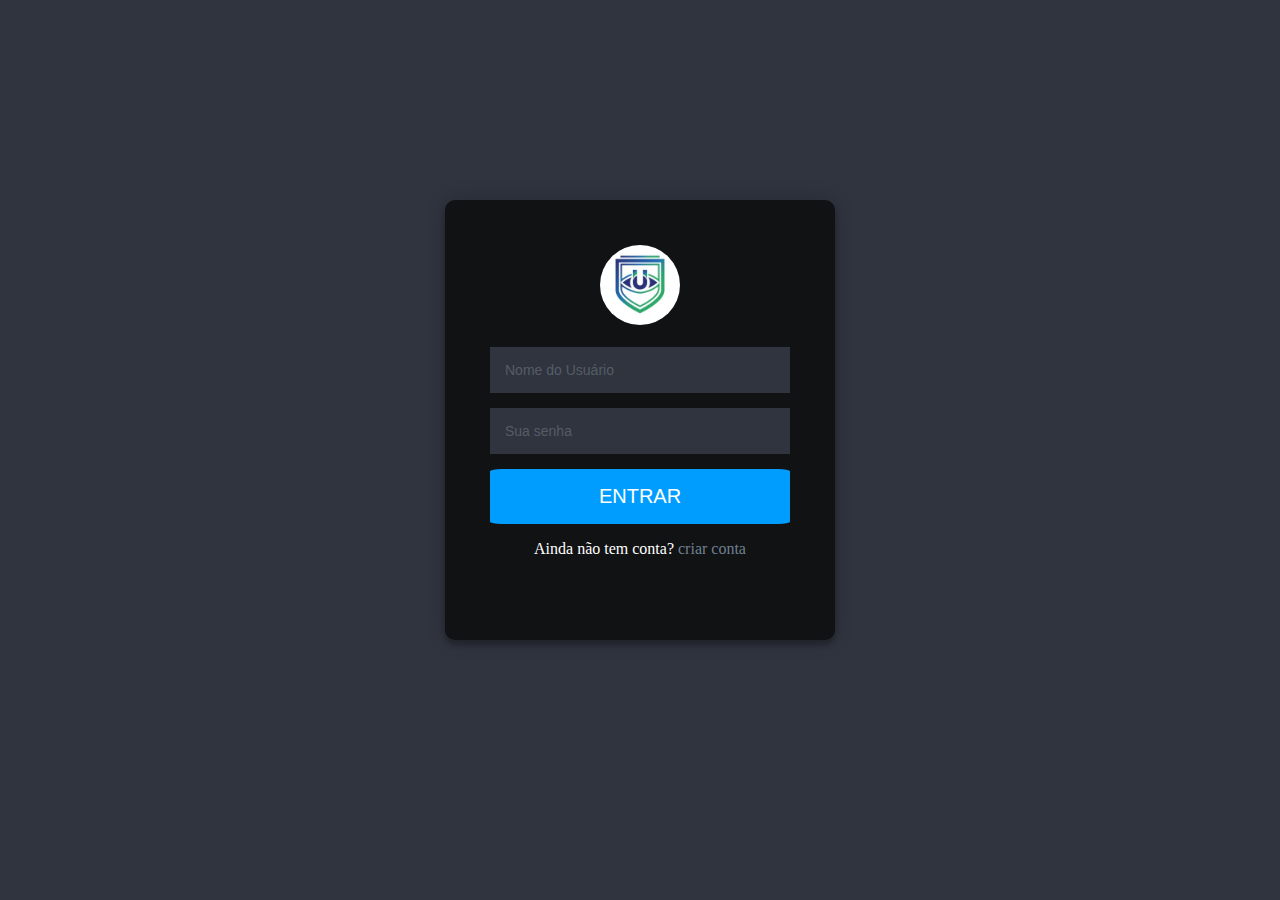
<file: FRONT-END/Atividade 2/index.html>
<!DOCTYPE html>
<html lang="pt-br">

<head>
    <meta charset="UTF-8">
    <meta name="viewport" content="width=device-width, initial-scale=1.0">
    <link rel="shortcut icon" href="imagem/unifan.jpeg" type="image/x-icon">
    <link rel="stylesheet" href="style.css">
    <title>Unifan</title>
</head>

<body>
    <div class="caixa">
        <img class="logo" src="imagem/unifan.jpeg" alt="logo"><br>
        <div class="nome_senha"><br>
            <input class="texto" type="text" placeholder="Nome do Usuário" ><br>
            <input type="password" placeholder="Sua senha">
            <button> <a href="https://unifan.net.br/" target="_blank">ENTRAR</a></button>
            <p>Ainda não tem conta? <a class="conta" href="https://unifan.net.br/graduacao-presencial/">criar conta</a></p>
            

    </div>

</body>

</html>
</file>
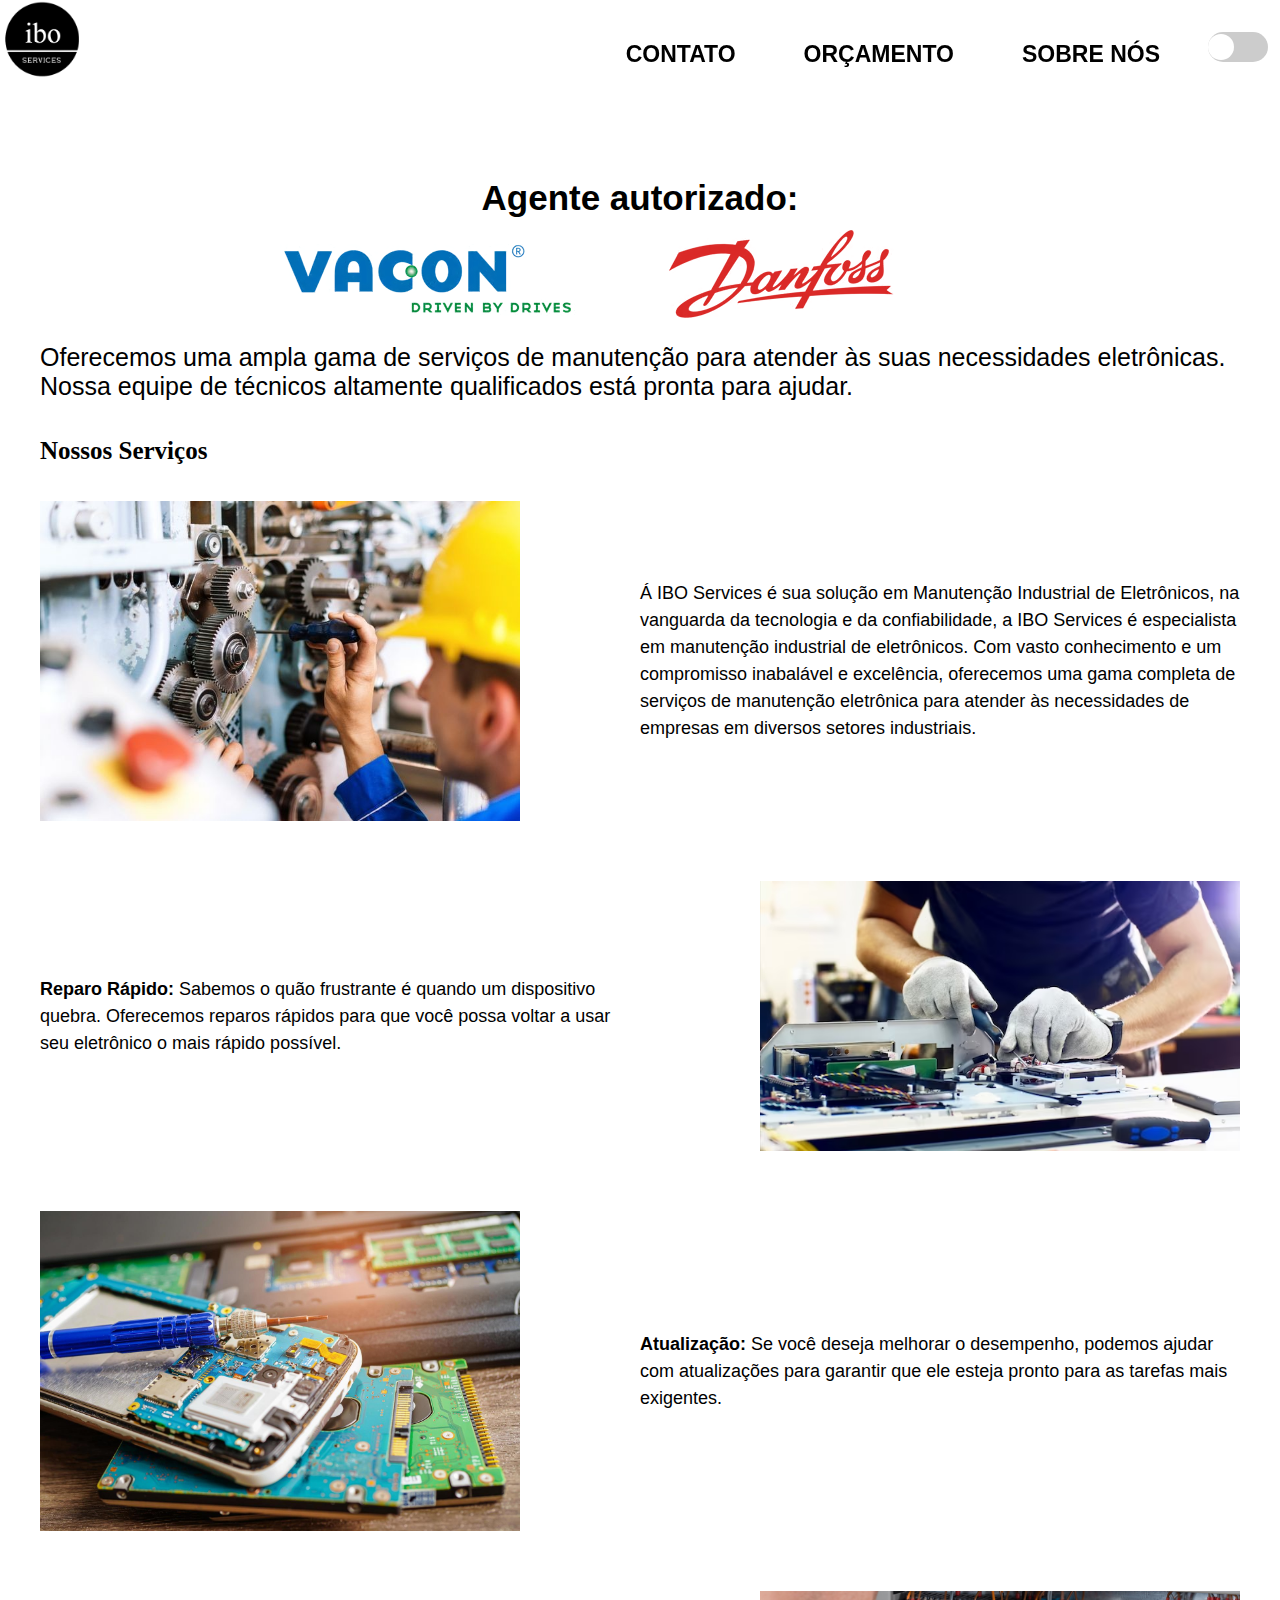
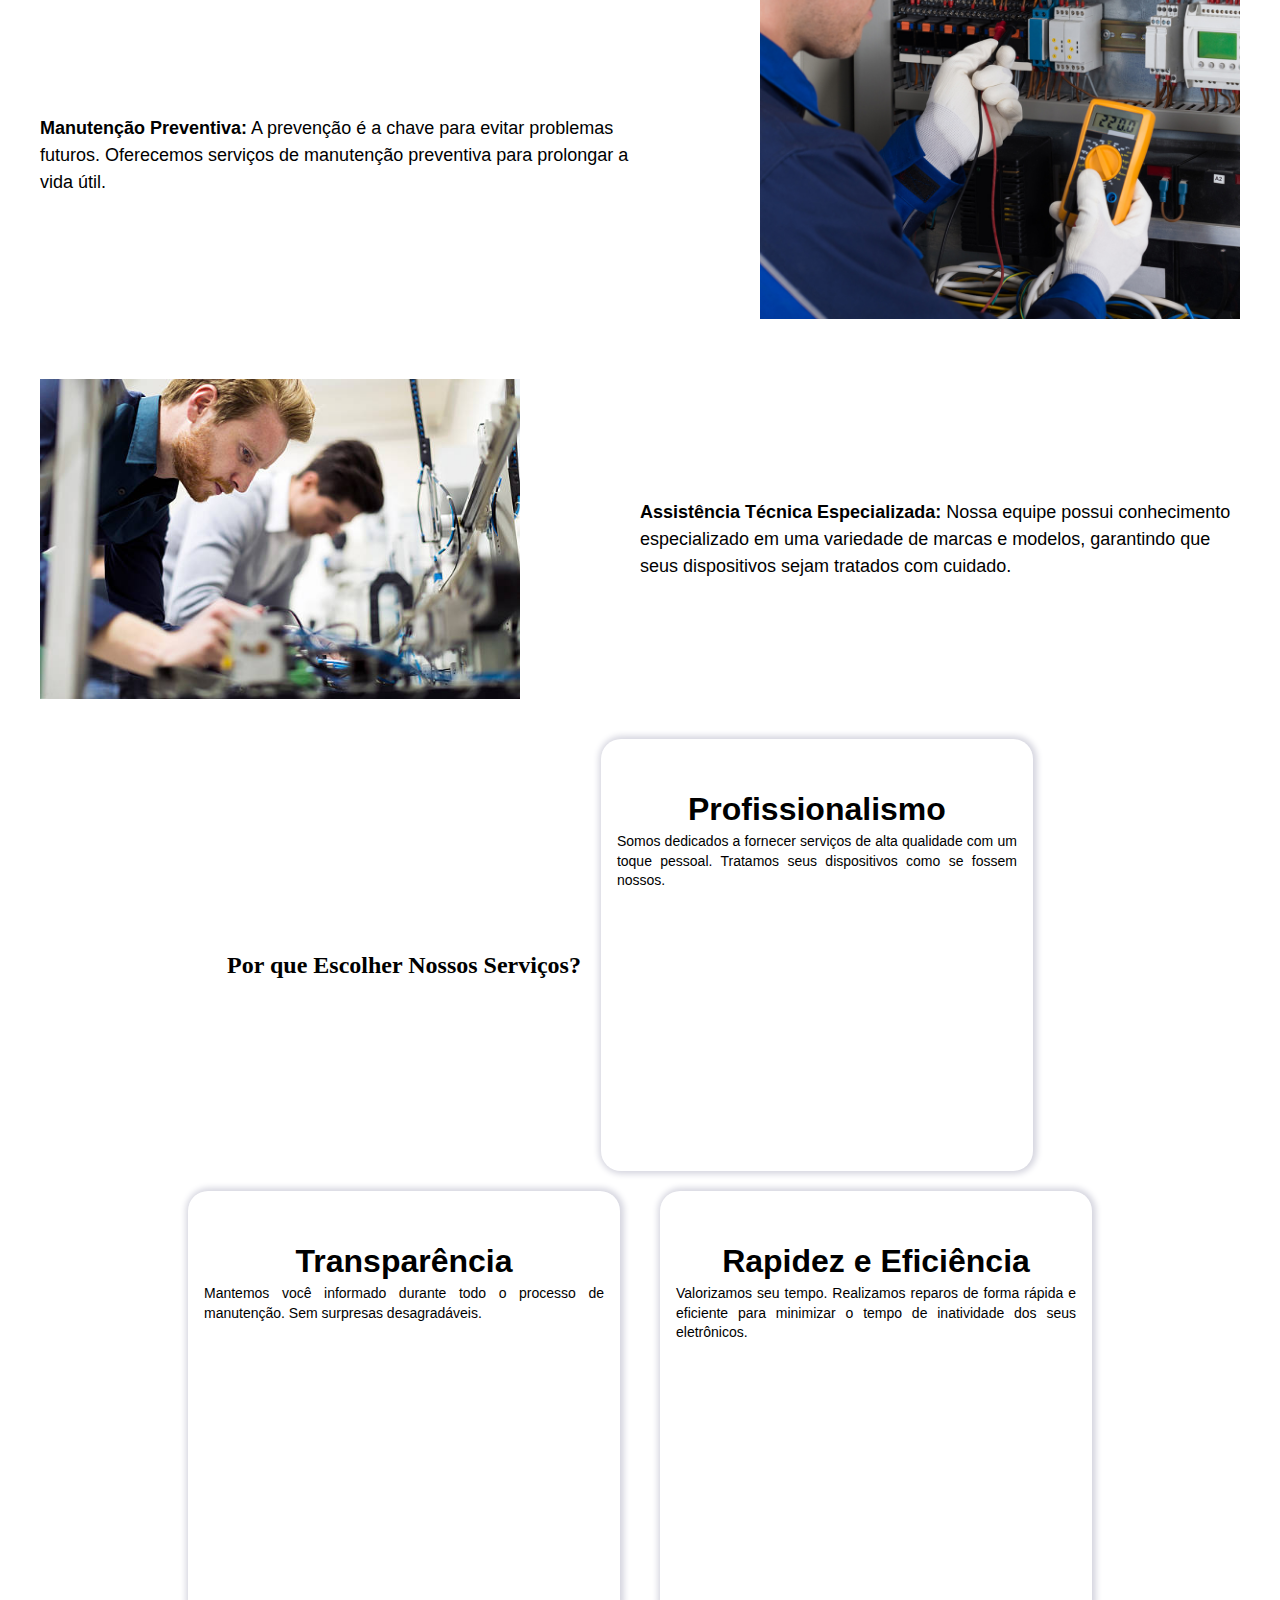
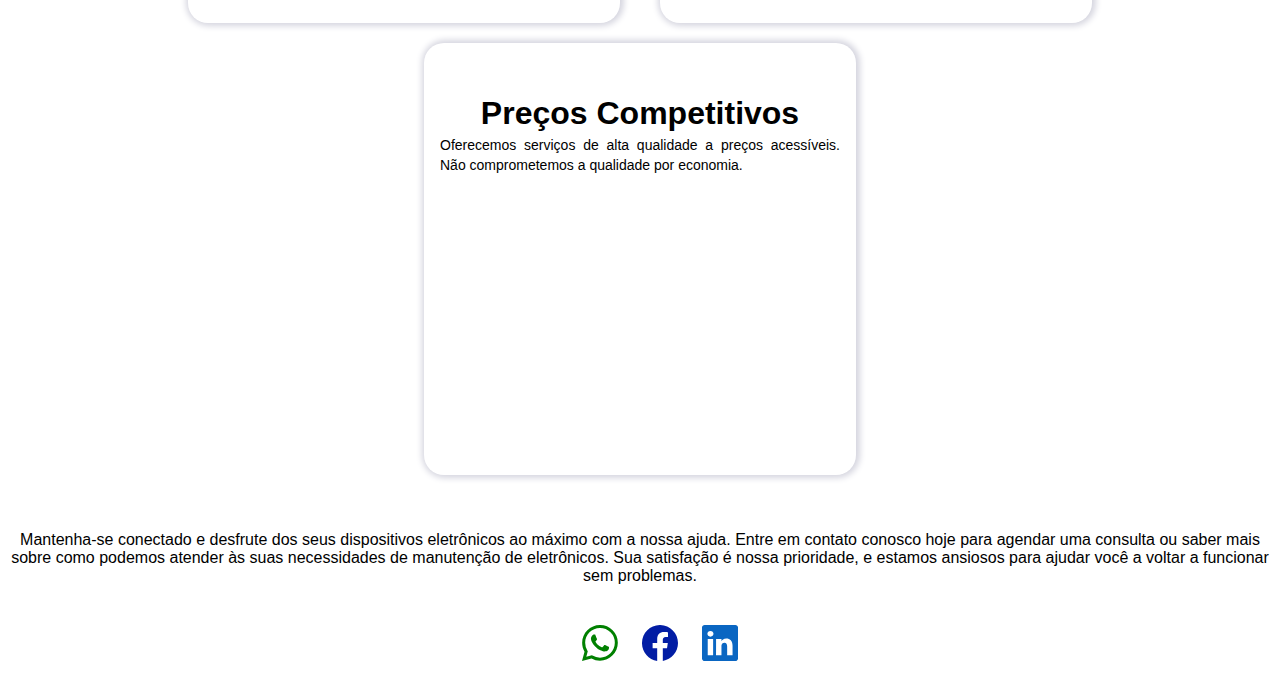
<file: FRONT-END/Empresa-main/index.html>
<!DOCTYPE html>
<html lang="pt-br">

<head>
  <meta charset="UTF-8" />
  <meta name="viewport" content="width=device-width, initial-scale=1.0" />
  <title>IBO Services</title>
  <link rel="stylesheet" href="css/style.css" />
  <link rel="stylesheet" href="css/dark-mode.css">
</head>

<body>
  <header>
    <div class="logo-img"></div>
    <ul class="top-menu">
      <li><a href="#contato">CONTATO</a></li>
      <li><a href="orcamento.html">ORÇAMENTO</a></li>
      <li><a href="historia.html">SOBRE NÓS</a></li>
      <li>
        <label class="switch-dark-mode">
          <input type="checkbox" id="dark-mode" />
          <span class="fake-check"></span>
        </label>
      </li>
    </ul>
  </header>
  <main>

    <div class="container">
      <section class="brands">
        <h1> Agente autorizado:</h1>
        <ul>
          <li><img src="img/Autorizada/vacon.avif" title="Vacon" alt="Logo da marca Vacon"></li>
          <li><img src="img/Autorizada/danfoss.avif" title="Danfoss" alt="Logo da marca Danfoss"></li>
        </ul>
      </section>
      <div class="abc">
        <p class="abc_inicio">Oferecemos uma ampla gama de serviços de manutenção para atender às suas necessidades eletrônicas. Nossa
          equipe de técnicos altamente qualificados está pronta para ajudar.</p><br><br>

        <h3>Nossos Serviços</h3><br><br>

        <div class="sec">
          <img src="img/pg_principal/industrial.jpg" alt="Imagem 1" title="hardware">
          <p>Á IBO Services é sua solução em Manutenção Industrial de Eletrônicos, na vanguarda da tecnologia e da
            confiabilidade, a IBO Services é especialista em manutenção industrial de eletrônicos. Com vasto
            conhecimento e um compromisso inabalável e excelência, oferecemos uma gama completa de serviços de
            manutenção eletrônica para atender às necessidades de empresas em diversos setores industriais.</p>
        </div>
      </div>
      <div class="abc_2">
        <div class="sec_2">
          <p><b>Reparo Rápido:</b> Sabemos o quão frustrante é quando um dispositivo quebra. Oferecemos reparos rápidos
            para
            que você possa voltar a usar seu eletrônico o mais rápido possível.</p>
          <img src="img/pg_principal/pessoal.avif" alt="Imagem 2" title="hardware">
        </div>
      </div>

      <div class="abc">
        <div class="sec">
          <img src="img/pg_principal/atualização.jpg" alt="Imagem 3" title="hardware">
          <p> <b>Atualização:</b> Se você deseja melhorar o desempenho, podemos ajudar com atualizações para garantir
            que ele esteja pronto para as tarefas mais exigentes.</p>
        </div>
      </div>
      <div class="abc_2">
        <div class="sec_2">
          <p> <b>Manutenção Preventiva:</b> A prevenção é a chave para evitar problemas futuros. Oferecemos serviços de
            manutenção preventiva para prolongar a vida útil.</p>
          <img src="img/pg_principal/manutenção.jpg" alt="Imagem 4" title="Manutenção">
        </div>
      </div>

      <div class="abc">
        <div class="sec">
          <img src="img/pg_principal/especialista.jpg" alt="Imagem 5" title="Empresa especialista">
          <p> <b>Assistência Técnica Especializada:</b> Nossa equipe possui conhecimento especializado em uma variedade
            de marcas e modelos, garantindo que seus dispositivos sejam tratados com cuidado.</p>
        </div>
      </div>
      <div>
        <h2 class="txt">Por que Escolher Nossos Serviços?</h2>
      </div>
      <section class="section-main">
        <p>Profissionalismo</p>
        Somos dedicados a fornecer serviços de alta qualidade com um toque pessoal. Tratamos seus dispositivos como se
        fossem nossos.
      </section>

      <section class="section-main">
        <p>Transparência</p>
        Mantemos você informado durante todo o processo de manutenção. Sem surpresas desagradáveis.
      </section>

      <section class="section-main">
        <p>Rapidez e Eficiência</p>
        Valorizamos seu tempo. Realizamos reparos de forma rápida e eficiente para minimizar o tempo de inatividade dos
        seus eletrônicos.
      </section>

      <section class="section-main">
        <p>Preços Competitivos</p>
        Oferecemos serviços de alta qualidade a preços acessíveis. Não comprometemos a qualidade por economia.
      </section>
    </div>
    <br><br>
    <p class="final">
      Mantenha-se conectado e desfrute dos seus dispositivos eletrônicos ao máximo com a nossa ajuda. Entre em contato
      conosco hoje para agendar uma consulta ou saber mais sobre como podemos atender às suas necessidades de manutenção
      de eletrônicos. Sua satisfação é nossa prioridade, e estamos ansiosos para ajudar você a voltar a funcionar sem
      problemas.</p>
  </main>
  <main class="social-media">
    <ul>
      <li>
        <a id="contato" href="https://wa.me/5575992138814" target="_blank">
          <svg xmlns="http://www.w3.org/2000/svg" width="36" height="36" fill="currentColor" class="bi bi-whatsapp"
            viewBox="0 0 16 16">
            <path
              d="M13.601 2.326A7.854 7.854 0 0 0 7.994 0C3.627 0 .068 3.558.064 7.926c0 1.399.366 2.76 1.057 3.965L0 16l4.204-1.102a7.933 7.933 0 0 0 3.79.965h.004c4.368 0 7.926-3.558 7.93-7.93A7.898 7.898 0 0 0 13.6 2.326zM7.994 14.521a6.573 6.573 0 0 1-3.356-.92l-.24-.144-2.494.654.666-2.433-.156-.251a6.56 6.56 0 0 1-1.007-3.505c0-3.626 2.957-6.584 6.591-6.584a6.56 6.56 0 0 1 4.66 1.931 6.557 6.557 0 0 1 1.928 4.66c-.004 3.639-2.961 6.592-6.592 6.592zm3.615-4.934c-.197-.099-1.17-.578-1.353-.646-.182-.065-.315-.099-.445.099-.133.197-.513.646-.627.775-.114.133-.232.148-.43.05-.197-.1-.836-.308-1.592-.985-.59-.525-.985-1.175-1.103-1.372-.114-.198-.011-.304.088-.403.087-.088.197-.232.296-.346.1-.114.133-.198.198-.33.065-.134.034-.248-.015-.347-.05-.099-.445-1.076-.612-1.47-.16-.389-.323-.335-.445-.34-.114-.007-.247-.007-.38-.007a.729.729 0 0 0-.529.247c-.182.198-.691.677-.691 1.654 0 .977.71 1.916.81 2.049.098.133 1.394 2.132 3.383 2.992.47.205.84.326 1.129.418.475.152.904.129 1.246.08.38-.058 1.171-.480 1.338-.943.164-.464.164-.86.114-.943-.049-.084-.182-.133-.38-.232z" />
          </svg>
        </a>
      </li>

      <li>
        <a href="https://www.facebook.com/inacio.borges.10?mibextid=ZbWKwL" target="_blank">
          <svg xmlns="http://www.w3.org/2000/svg" width="36" height="36" fill="currentColor" class="bi bi-facebook"
            viewBox="0 0 16 16">
            <path
              d="M16 8.049c0-4.446-3.582-8.05-8-8.05C3.58 0-.002 3.603-.002 8.05c0 4.017 2.926 7.347 6.75 7.951v-5.625h-2.03V8.05H6.75V6.275c0-2.017 1.195-3.131 3.022-3.131.876 0 1.791.157 1.791.157v1.98h-1.009c-.993 0-1.303.621-1.303 1.258v1.51h2.218l-.354 2.326H9.25V16c3.824-.604 6.75-3.934 6.75-7.951z" />
          </svg>
        </a>
      </li>

      <li>
        <a href="https://www.linkedin.com/company/ibo-services/about/" target="_blank">
          <svg xmlns="http://www.w3.org/2000/svg" width="36" height="36" fill="currentColor" class="bi bi-linkedin"
            viewBox="0 0 16 16">
            <path
              d="M0 1.146C0 .513.526 0 1.175 0h13.65C15.474 0 16 .513 16 1.146v13.708c0 .633-.526 1.146-1.175 1.146H1.175C.526 16 0 15.487 0 14.854V1.146zm4.943 12.248V6.169H2.542v7.225h2.401zm-1.2-8.212c.837 0 1.358-.554 1.358-1.248-.015-.709-.52-1.248-1.342-1.248-.822 0-1.359.54-1.359 1.248 0 .694.521 1.248 1.327 1.248h.016zm4.908 8.212V9.359c0-.216.016-.432.08-.586.173-.431.568-.878 1.232-.878.869 0 1.216.662 1.216 1.634v3.865h2.401V9.25c0-2.22-1.184-3.252-2.764-3.252-1.274 0-1.845.7-2.165 1.193v.025h-.016a5.54 5.54 0 0 1 .016-.025V6.169h-2.4c.03.678 0 7.225 0 7.225h2.4z" />
          </svg>
        </a>
      </li>
    </ul>
  </main>
</body>

</html>
</file>
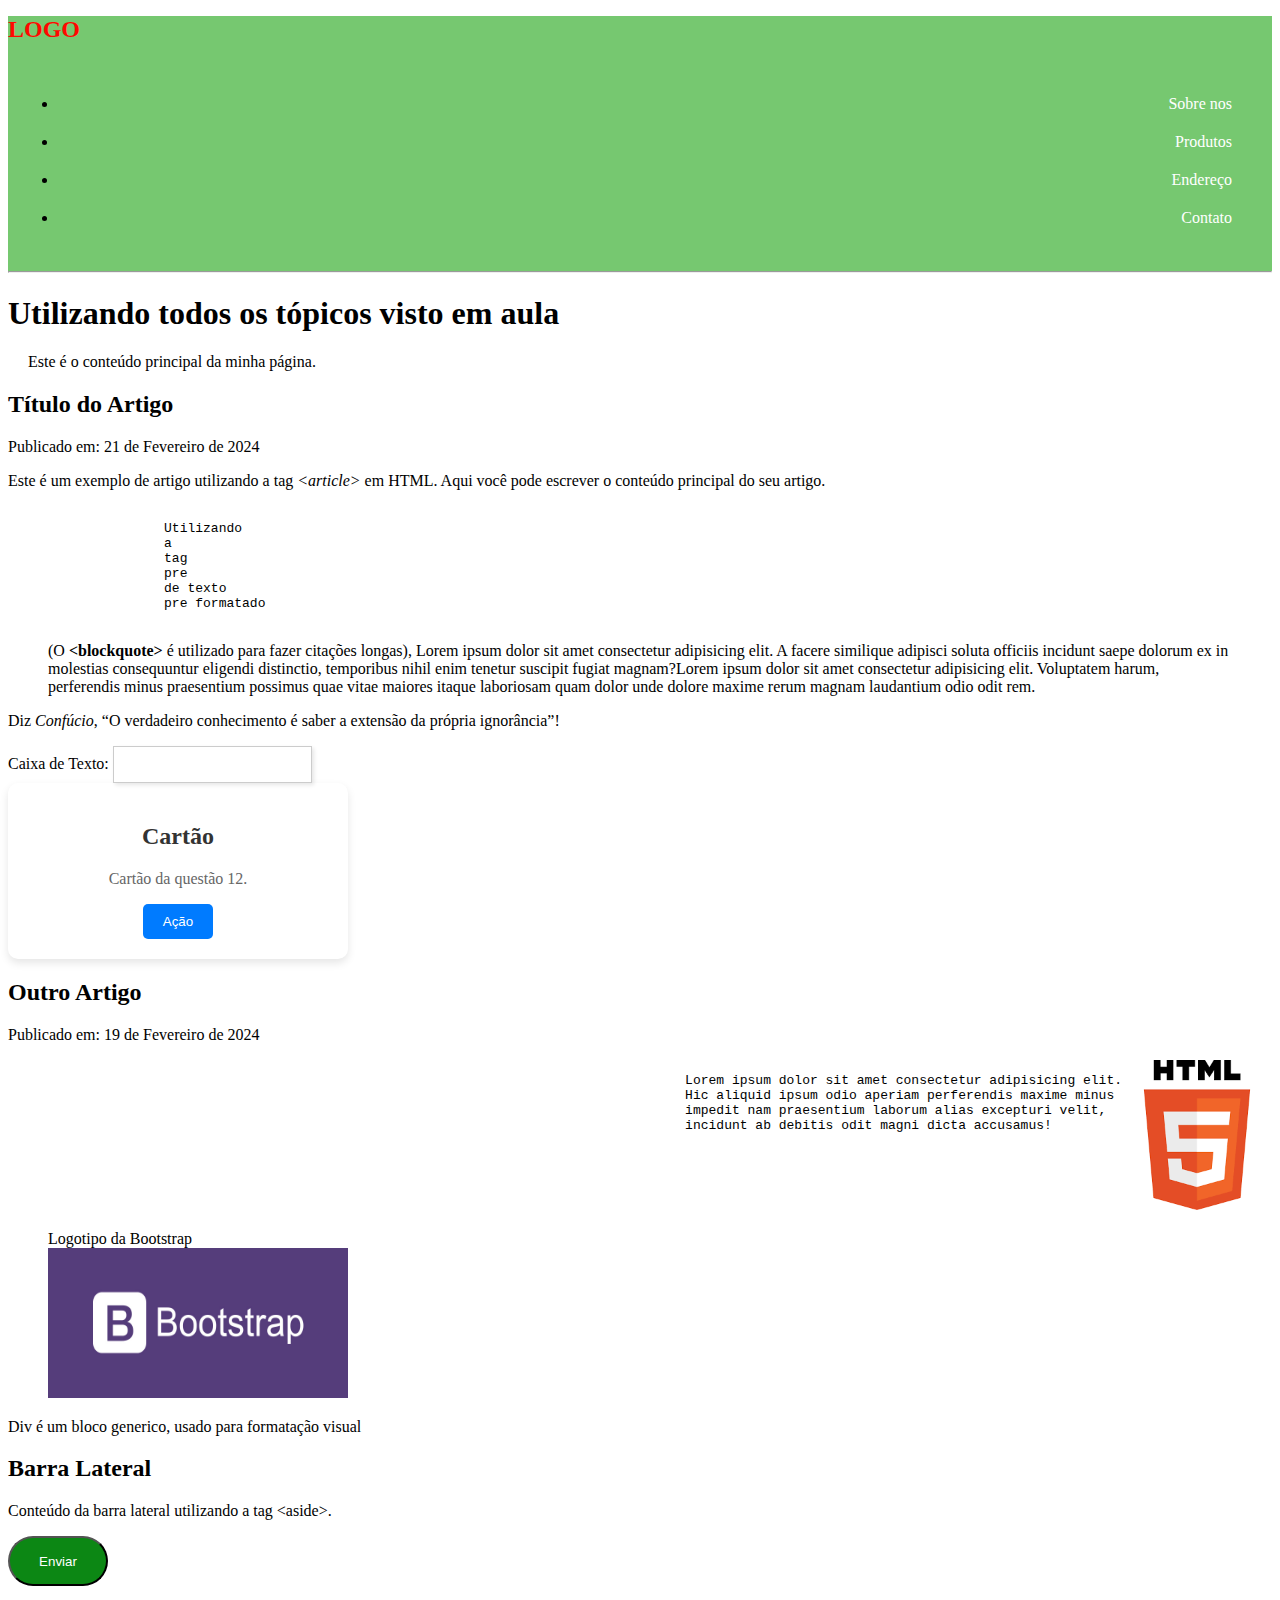
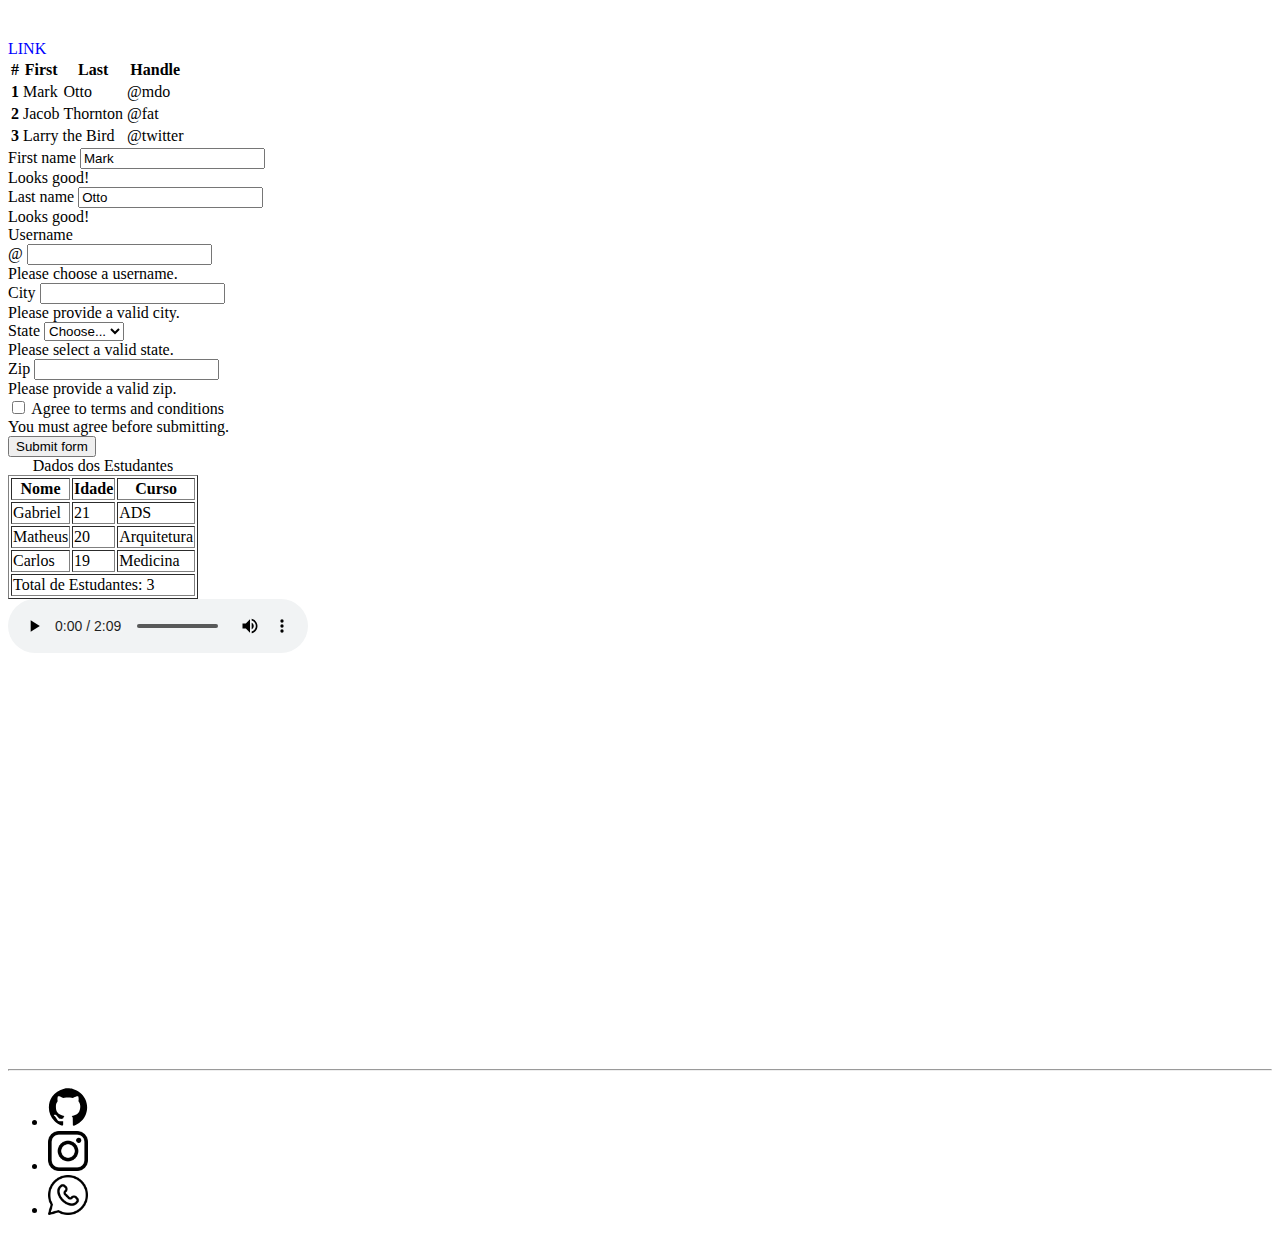
<file: TECNOLOGIA WEB/00 Aula_inicial/index.html>
<!DOCTYPE html>
<html lang="pt-br">
<head>
    <meta charset="UTF-8">
    <meta name="viewport" content="width=device-width, initial-scale=1.0">
    <title>Atividade</title>
    <link rel="stylesheet" href="style.css">
    <!--Link do Bootstrap-->
    <link href="https://cdn.jsdelivr.net/npm/bootstrap@5.0.2/dist/css/bootstrap.min.css" rel="stylesheet" integrity="sha384-EVSTQN3/azprG1Anm3QDgpJLIm9Nao0Yz1ztcQTwFspd3yD65VohhpuuCOmLASjC" crossorigin="anonymous">
    <script src="main.js"></script>
</head>
<body>
    <!--Questão 1-->
    <header id="conteudo"> <!--Cabeçalho -->
        <!--Questão 8-->
        <h1 class="logo">LOGO</h1>
        <nav class="nav-bar"> <!--Menu -->
            <ul> <!--Lista de menu não ordenanda -->
                <li><a href="#">Sobre nos</a></li>
                <li><a href="#">Produtos</a></li>
                <li><a href="#">Endereço</a></li>
                <li><a href="#">Contato</a></li>
            </ul>
        </nav><hr><!--Cria uma linha horizontal,-->       
    </header>

    <main> <!--Conteudo principal do site -->
        <section><!-- Vários artigos dentro da seção-->
            <h1>Utilizando todos os tópicos visto em aula</h1>
            <!--Questão 2-->
            <p class="paragrafo">Este é o conteúdo principal da minha página.</p><!--Paragrafo-->

            <article><!--Bloco de texto que faz sentido isoladamente-->
                <h2>Título do Artigo</h2>
                <p>Publicado em: <time datetime="2024-02-21">21 de Fevereiro de 2024</time></p>   
                <p>Este é um exemplo de artigo utilizando a tag <em> &lt;article&gt;</em> em HTML. Aqui você pode escrever o conteúdo principal do seu artigo.</p>
                <pre><!--Texto pre formatado-->
                    Utilizando 
                    a
                    tag
                    pre
                    de texto
                    pre formatado 
                </pre>
                <blockquote><!--Citações longas-->
                    <p>(O <strong>&lt;blockquote&gt;</strong> é utilizado para fazer citações longas), Lorem ipsum dolor sit amet consectetur adipisicing elit. A facere similique adipisci soluta officiis incidunt saepe dolorum ex in molestias consequuntur eligendi distinctio, temporibus nihil enim tenetur suscipit fugiat magnam?Lorem ipsum dolor sit amet consectetur adipisicing elit. Voluptatem harum, perferendis minus praesentium possimus quae vitae maiores itaque laboriosam quam dolor unde dolore maxime rerum magnam laudantium odio odit rem.</p>
                </blockquote>

                <p> Diz
                    <cite>Confúcio</cite>,
                    <q>O verdadeiro conhecimento é saber a extensão da própria ignorância</q>!
                </p>
                <label for="txt">Caixa de Texto: </label>
                <input type="text" class="txt">

                <div class="card">
                    <h2>Cartão</h2>
                    <p>Cartão da questão 12.</p>
                    <button>Ação</button>
                </div>
            </article>

            <article>
                <h2>Outro Artigo</h2>
                <p>Publicado em: <time datetime="2024-02-19">19 de Fevereiro de 2024</time></p>
                <!--Questão 4-->
                <div class="questao3">

                    <div class="imagen">
                        <img src="imagen/html.png" alt="HTML 5" title="HTML 5" width="150px" height="150px"><!--Inserindo imagen-->
                    </div>

                    <div class="paragrafo2">
                        <pre>
                        Lorem ipsum dolor sit amet consectetur adipisicing elit.
                        Hic aliquid ipsum odio aperiam perferendis maxime minus
                        impedit nam praesentium laborum alias excepturi velit,
                        incidunt ab debitis odit magni dicta accusamus!</pre'>
                    </div>    
                </div>

                <figure><!--Agrupa os elementos de uma figura-->
                    <figcaption>Logotipo da Bootstrap</figcaption>
                    <img src="imagen/bootstrap.jpeg" alt="Bootstrap" title="Bootstrap" width="300px" height="150px">
                </figure>
                <div>
                    <p>Div é um bloco generico, usado para formatação visual</p>
                </div>
            </article>

            <aside><!--Texto paralelo relacionado ao principal-->
                <h2>Barra Lateral</h2>
                <p>Conteúdo da barra lateral utilizando a tag &lt;aside&gt;.</p>
            </aside>

            <!--Questão 5-->
            <button class="botao">Enviar</button><br><br><br><br>
            <!--Questão 7-->
            <a href="#" class="link_a">LINK</a>

            <!--Tabela com Bootstrap-->
            <table class="table table-primary">
                <thead>
                  <tr class="table-secondary">
                    <th scope="col">#</th>
                    <th scope="col">First</th>
                    <th scope="col">Last</th>
                    <th scope="col">Handle</th>
                  </tr>
                </thead>
                <tbody>
                  <tr class="table-success">
                    <th scope="row">1</th>
                    <td>Mark</td>
                    <td>Otto</td>
                    <td>@mdo</td>
                  </tr>
                  <tr class="table-danger">
                    <th scope="row">2</th>
                    <td>Jacob</td>
                    <td>Thornton</td>
                    <td>@fat</td>
                  </tr>
                  <tr>
                    <th scope="row">3</th>
                    <td colspan="2">Larry the Bird</td>
                    <td>@twitter</td>
                  </tr>
                </tbody>
              </table>
              <!--Formulario do Bootstrap-->
              <form class="row g-3 needs-validation" novalidate>
                <div class="col-md-4">
                  <label for="validationCustom01" class="form-label">First name</label>
                  <input type="text" class="form-control" id="validationCustom01" value="Mark" required>
                  <div class="valid-feedback">
                    Looks good!
                  </div>
                </div>
                <div class="col-md-4">
                  <label for="validationCustom02" class="form-label">Last name</label>
                  <input type="text" class="form-control" id="validationCustom02" value="Otto" required>
                  <div class="valid-feedback">
                    Looks good!
                  </div>
                </div>
                <div class="col-md-4">
                  <label for="validationCustomUsername" class="form-label">Username</label>
                  <div class="input-group has-validation">
                    <span class="input-group-text" id="inputGroupPrepend">@</span>
                    <input type="text" class="form-control" id="validationCustomUsername" aria-describedby="inputGroupPrepend" required>
                    <div class="invalid-feedback">
                      Please choose a username.
                    </div>
                  </div>
                </div>
                <div class="col-md-6">
                  <label for="validationCustom03" class="form-label">City</label>
                  <input type="text" class="form-control" id="validationCustom03" required>
                  <div class="invalid-feedback">
                    Please provide a valid city.
                  </div>
                </div>
                <div class="col-md-3">
                  <label for="validationCustom04" class="form-label">State</label>
                  <select class="form-select" id="validationCustom04" required>
                    <option selected disabled value="">Choose...</option>
                    <option>...</option>
                  </select>
                  <div class="invalid-feedback">
                    Please select a valid state.
                  </div>
                </div>
                <div class="col-md-3">
                  <label for="validationCustom05" class="form-label">Zip</label>
                  <input type="text" class="form-control" id="validationCustom05" required>
                  <div class="invalid-feedback">
                    Please provide a valid zip.
                  </div>
                </div>
                <div class="col-12">
                  <div class="form-check">
                    <input class="form-check-input" type="checkbox" value="" id="invalidCheck" required>
                    <label class="form-check-label" for="invalidCheck">
                      Agree to terms and conditions
                    </label>
                    <div class="invalid-feedback">
                      You must agree before submitting.
                    </div>
                  </div>
                </div>
                <div class="col-12">
                  <button class="btn btn-primary" type="submit">Submit form</button>
                </div>
              </form>

        </section>

        <section>
            <table border="1"><!--Tabela-->
                <caption>Dados dos Estudantes</caption><!--Título-->
                <thead><!--Cabeçalho-->
                    <tr><!--Linha-->
                        <th>Nome</th><!--Célula de cabeçalho-->
                        <th>Idade</th>
                        <th>Curso</th>
                    </tr>
                </thead>
                <tbody><!--Corpo-->
                    <tr>
                        <td>Gabriel</td><!--Célula-->
                        <td>21</td>
                        <td>ADS</td>
                    </tr>
                    <tr>
                        <td>Matheus</td>
                        <td>20</td>
                        <td>Arquitetura</td>
                    </tr>
                    <tr>
                        <td>Carlos</td>
                        <td>19</td>
                        <td>Medicina</td>
                    </tr>
                </tbody>
                <tfoot><!--Rodapé-->
                    <tr>
                        <td colspan="3">Total de Estudantes: 3</td>
                    </tr>
                </tfoot>
            </table>  
            
            <audio src="audio/WhatsApp Audio 2024-02-22 at 14.15.34.mp4" controls loop></audio><br>

            <iframe width="700" height="400" src="https://www.youtube.com/embed/Ejkb_YpuHWs?list=PLHz_AreHm4dkZ9-atkcmcBaMZdmLHft8n" title="Começa aqui o novo @CursoemVideo de HTML5 e CSS3" frameborder="0" allow="accelerometer; autoplay; clipboard-write; encrypted-media; gyroscope; picture-in-picture; web-share" allowfullscreen ></iframe>
        </section>
    </main>

    <footer><!--Rodapé-->
        <hr>
        <nav>
            <ul>
                <li><a href="https://github.com/gabriellmrs/gabriel_unifan" target="_blank"><img src="imagen/GitHub.svg" alt="GitHub" title="GitHub" width="40px" height="40px"></a></li>
                <li><a href="https://www.instagram.com/gabriiel_lvs/" target="_blank"><img src="imagen/instagram.png" alt="Instagram" title="Instagram" width="40px" height="40px"></a></li>
                <li><a href="https://web.whatsapp.com/"><img src="imagen/whatsapp.png" alt="Whatsapp" title="Whatsapp" width="40px" height="40px"></a></li>
            </ul>
        </nav>
    </footer>  

    <script src="https://cdn.jsdelivr.net/npm/bootstrap@5.0.2/dist/js/bootstrap.bundle.min.js" integrity="sha384-MrcW6ZMFYlzcLA8Nl+NtUVF0sA7MsXsP1UyJoMp4YLEuNSfAP+JcXn/tWtIaxVXM" crossorigin="anonymous"></script>
    <script src="https://cdn.jsdelivr.net/npm/@popperjs/core@2.9.2/dist/umd/popper.min.js" integrity="sha384-IQsoLXl5PILFhosVNubq5LC7Qb9DXgDA9i+tQ8Zj3iwWAwPtgFTxbJ8NT4GN1R8p" crossorigin="anonymous"></script>
<script src="https://cdn.jsdelivr.net/npm/bootstrap@5.0.2/dist/js/bootstrap.min.js" integrity="sha384-cVKIPhGWiC2Al4u+LWgxfKTRIcfu0JTxR+EQDz/bgldoEyl4H0zUF0QKbrJ0EcQF" crossorigin="anonymous"></script>

</body>
</html>
</file>
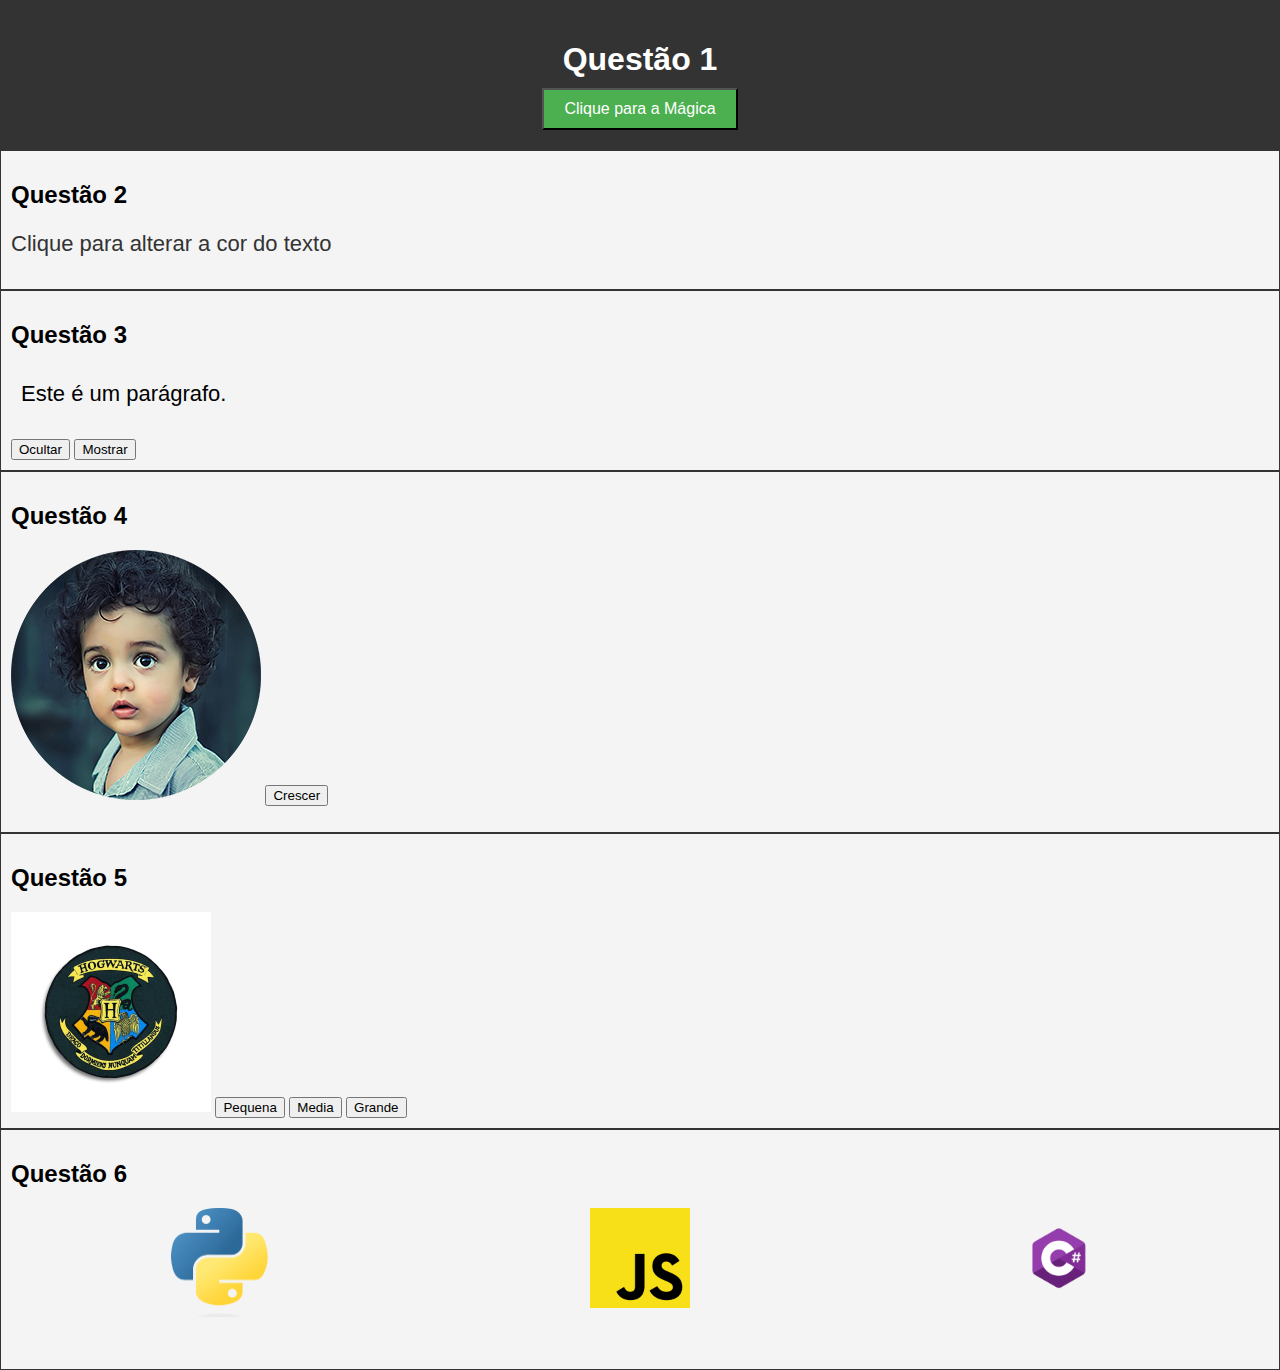
<file: TECNOLOGIA WEB/01 Aula JS/index.html>
<!DOCTYPE html>
<html lang="pt-br">
<head>
    <meta charset="UTF-8">
    <meta http-equiv="X-UA-Compatible" content="IE=edge">
    <meta name="viewport" content="width=device-width, initial-scale=1.0">
    <link rel="stylesheet" href="style.css">
    <title>Exercícios JS</title>
</head>
<body>

    <header><!--Questão 1-->
        <h1 id="cabecalho">Questão 1</h1>
        <button onclick="alterarTexto()" class="button-magica">Clique para a Mágica</button>
    </header>
    <section>
        <!--Questão 2-->
        <div class="conteiner">
            <h2>Questão 2</h2>
            <p onclick="alterarCor()" id="p-alterarCor">Clique para alterar a cor do texto</p>
        </div>

        <!--Questão 3-->
        <div class="conteiner">
            <h2>Questão 3</h2>
            <p id="meuParagrafo">Este é um parágrafo.</p>
    
            <button onclick="ocultarParagrafo()">Ocultar</button>
            <button onclick="mostrarParagrafo()">Mostrar</button>
        </div>

        <!--Questão 4-->
        <div class="conteiner">
            <h2>Questão 4</h2>
            <img src="imagens/foto-bebe-m.png" alt="Imagem" id="foto">
            <button onclick="Crescer()">Crescer</button>
            <p id="res"></p><!--Sai o texto da troca de imagem-->
        </div>

        <!--Questão 5-->
        <div class="conteiner">
            <h2>Questão 5</h2>
            <img src="imagens/Harry_Potter.jpg" alt="Harry Potter" id="logoHp" height="200px" width="200px">
            <button onclick="tamanho(100, 100)">Pequena</button>
            <button onclick="tamanho(300, 300)">Media</button>
            <button onclick="tamanho(500, 500)">Grande</button>
        </div>
        <!--Questão 6-->
        <div class="conteiner">
            <h2>Questão 6</h2>
            <div class="thumbnails">
                <div class="thumbnail">
                    <img src="imagens/Python.png" alt="python" onclick="imagem('python')">
                </div>
                <div class="thumbnail">
                    <img src="imagens/JavaScript.png" alt="JavaScript"  onclick="imagem('javascript')">
                </div>
                <div class="thumbnail">
                    <img src="imagens/Csharp.png" alt="C#"  onclick="imagem('Csharp')">
                </div>
            </div>
            <div class="display-image">
                <img id="imagemGrande">
            </div>
        </div>
    </section>

    <script src="main.js"></script>

</body>
</html>
</file>
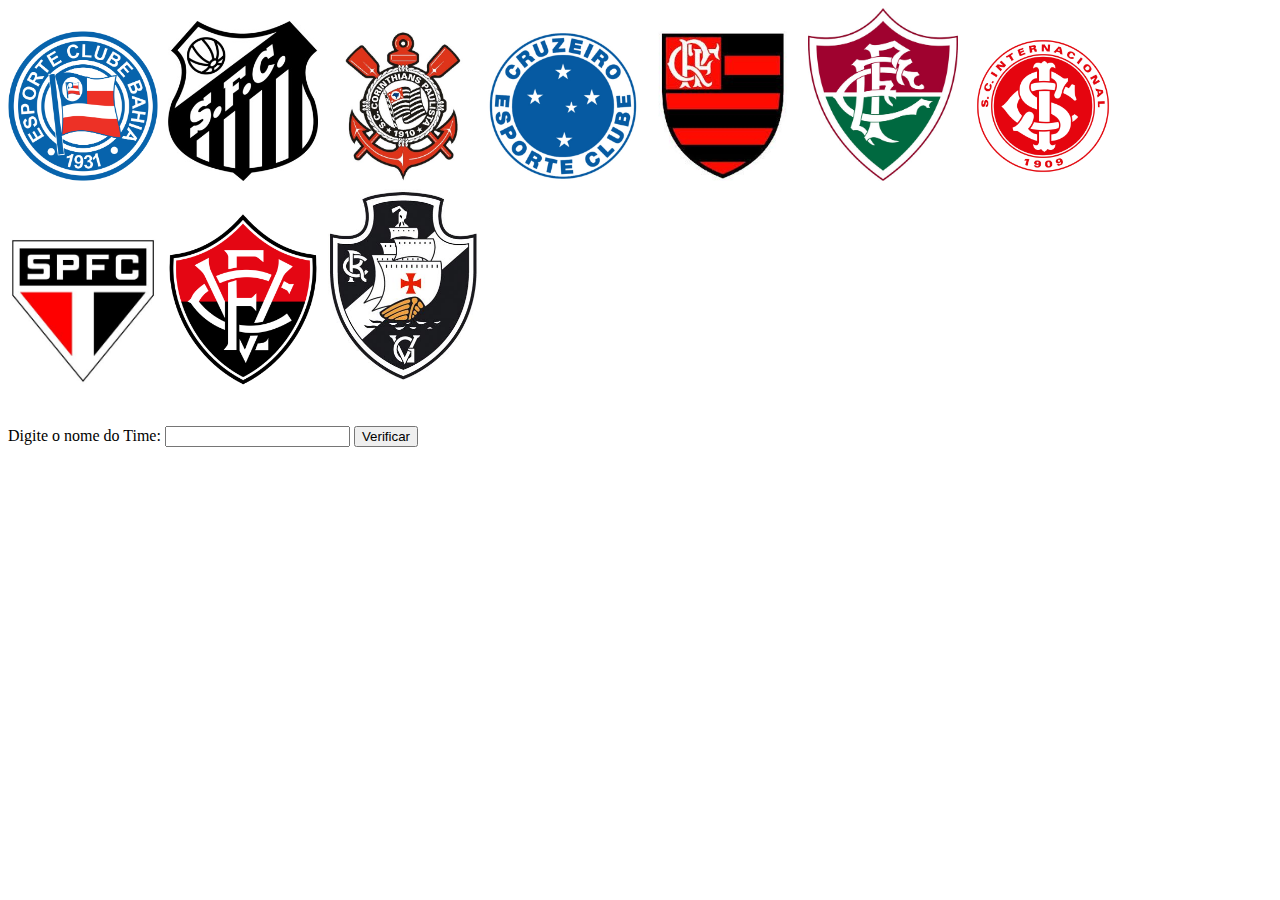
<file: TECNOLOGIA WEB/02 Aula JS/index.html>
<!DOCTYPE html>
<html lang="pt-br">
<head>
<meta charset="UTF-8">
<meta name="viewport" content="width=device-width, initial-scale=1.0">
<title>Exibição de Times</title>
<link rel="stylesheet" href="styles.css">
</head>
<body>
<div id="container"></div><br><br>

<div>
    <label for="inputTime">Digite o nome do Time:</label>
    <input type="text" id="inputTime">
    <button onclick="verificarTime()">Verificar</button>
</div><br>

<div id="mensagem"></div>
<div id="imagemContainer"></div>

<script src="script.js"></script>
</body>
</html>
</file>
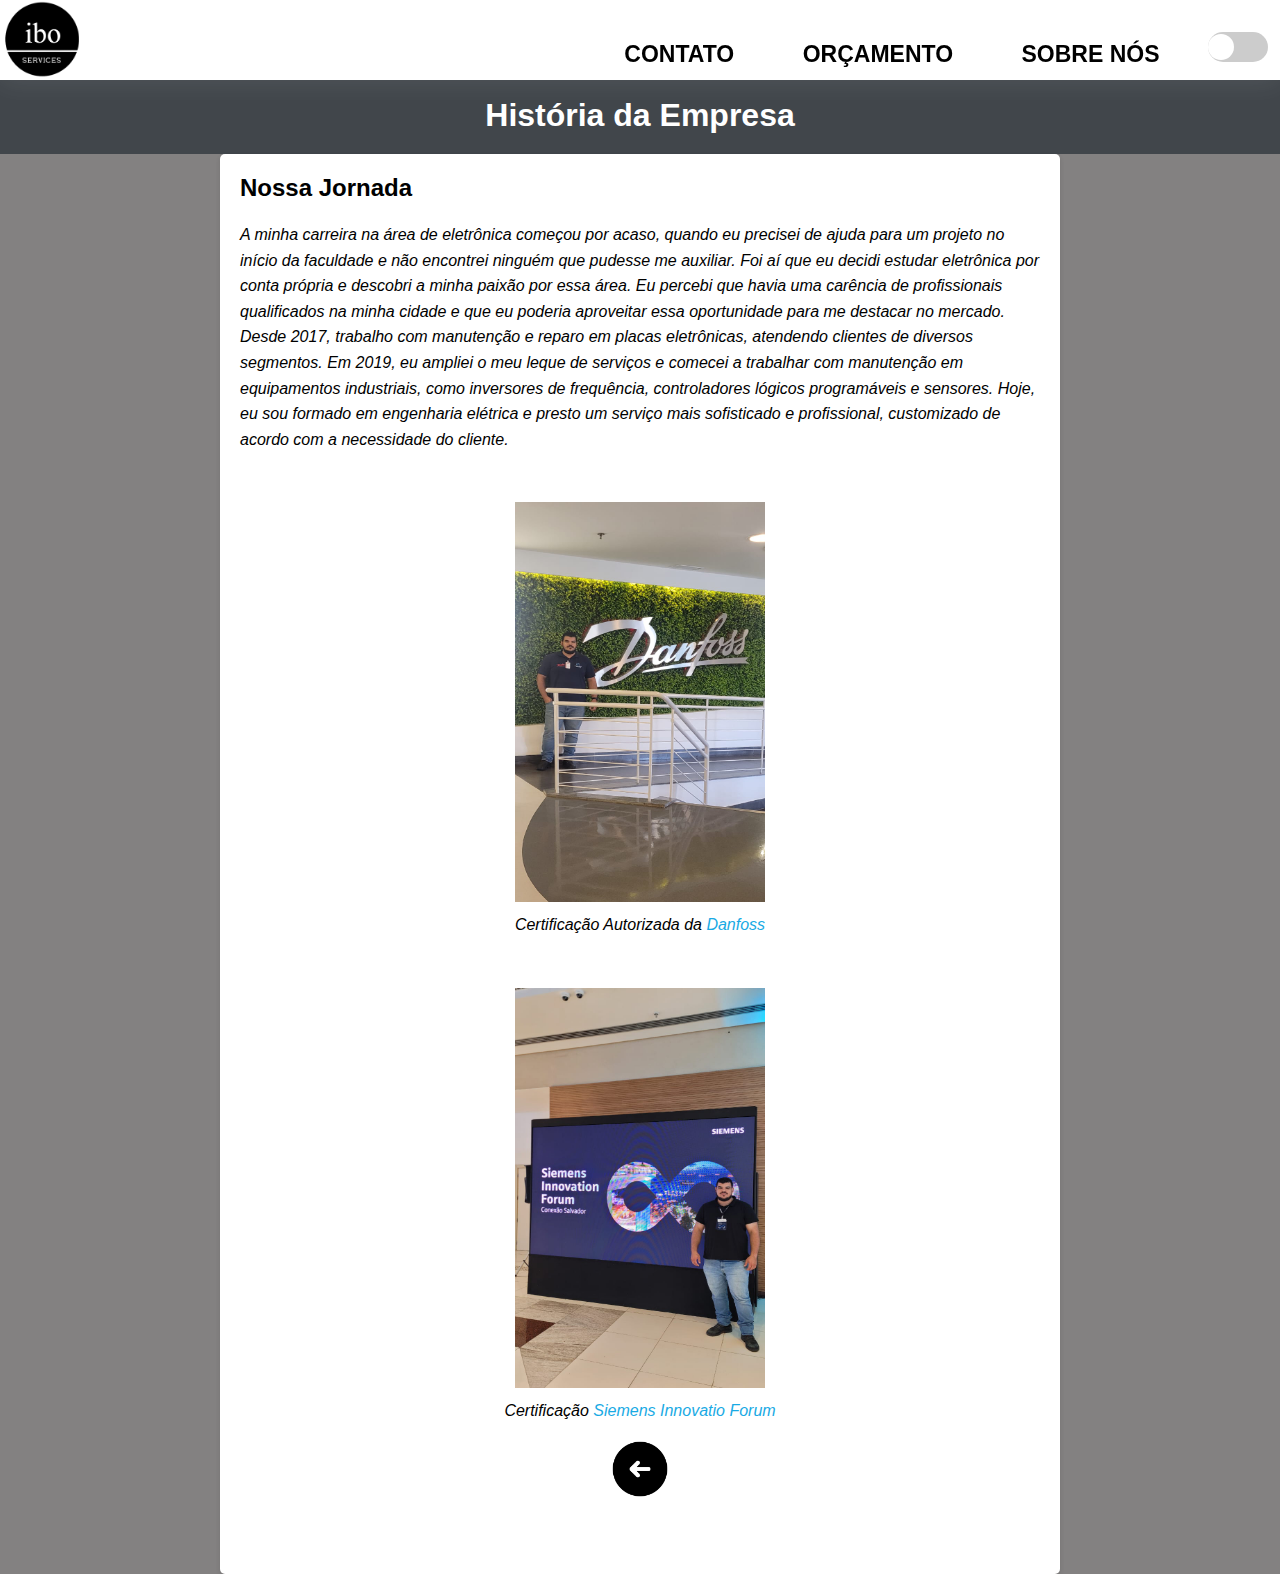
<file: FRONT-END/Empresa-main/historia.html>
<!DOCTYPE html>
<html lang="en">
<head>
    <meta charset="UTF-8">
    <meta name="viewport" content="width=device-width, initial-scale=1.0">
    <link rel="stylesheet" href="css/style.css">
    <link rel="stylesheet" href="css/dark-mode.css">
    <title>História da Empresa</title>
    <style>
        body {
            font-family: Arial, sans-serif;
            background-color: #838181;
            margin: 0;
            padding: 0;
        }

        .header {
            background-color: #41464b;
            color: #fff;
            text-align: center;
            padding: 20px;
            margin-top: -67px;
            
        }
        .header h1{
            color: #fff;
        }

        .container {
            max-width: 800px;
            margin: 0 auto;
            padding: 20px;
            background-color: #fff;
            border-radius: 5px;
            box-shadow: 0 2px 5px rgba(0, 0, 0, 0.1);
        }

        h1 {
            color: #333;
        }

        p {
            line-height: 1.6;
        }

        .timeline {
            margin-top: 20px;
        }

        .event {
            display: flex;
            margin-bottom: 40px;
            flex-direction: column;
            flex-wrap: wrap;
            align-content: center;
        }

        .event h2 {
            color: #000000;
        }

        .event p {
            font-style: italic;
        }

        .event img {
            max-width: 100%;
            display:flex ;
            margin: 10px auto;
        }
        a{
            text-decoration: none;
            color: #19aae4;
        }
        .voltar{
            color: #000000;
            
        }
    </style>
</head>
<body>
    <header>
        <div class="logo-img"></div>
        <ul class="top-menu">
          <li><a href="index.html#contato">CONTATO</a></li>
          <li><a href="orcamento.html">ORÇAMENTO</a></li>
          <li><a href="historia.html">SOBRE NÓS</a></li> 
          <li>
            <label class="switch-dark-mode">
              <input type="checkbox" id="dark-mode" />
              <span class="fake-check"></span>
            </label>
          </li>
        </ul>
      </header><br><br><br><br><br><br><br><br>
    <div class="header">
        <h1>História da Empresa</h1>
    </div>

    <div class="container">
        <h2>Nossa Jornada</h2>

        <div class="timeline">
            <div class="event">
                <p>A minha carreira na área de eletrônica começou por acaso, quando eu precisei de ajuda para um projeto no início da faculdade e não encontrei ninguém que pudesse me auxiliar. Foi aí que eu decidi estudar eletrônica por conta própria e descobri a minha paixão por essa área. Eu percebi que havia uma carência de profissionais qualificados na minha cidade e que eu poderia aproveitar essa oportunidade para me destacar no mercado.

                    Desde 2017, trabalho com manutenção e reparo em placas eletrônicas, atendendo clientes de diversos segmentos. Em 2019, eu ampliei o meu leque de serviços e comecei a trabalhar com manutenção em equipamentos industriais, como inversores de frequência, controladores lógicos programáveis e sensores. Hoje, eu sou formado em engenharia elétrica e presto um serviço mais sofisticado e profissional, customizado de acordo com a necessidade do cliente.</p>
            </div>

            <div class="event">
                
                <img src="img/danfoss_hist.jpeg" alt="danfoss" height="400" width="250">
                <p>Certificação Autorizada da <a href="https://www.danfoss.com/pt-br/">Danfoss</a> </p>
            </div>

            <div class="event">
        
                <img src="img/siemens_hist.jpeg" alt="siemens" height="400" width="250">
                <p>Certificação <a href="https://rs2siemens.com.br/?gclid=Cj0KCQjw9rSoBhCiARIsAFOiplmgjgbm0xMgmu4yX22kx6oZt6SVLnU8Zggl0gwhuFz88jiEcr5CTTUaAvp-EALw_wcB#categorias">Siemens Innovatio Forum</a> </p>

                <a href="index.html"> <img src="img/voltar.png" alt="voltar" class="voltar" height="70" width="70"> </a>
            </div>

           
        </div>
    </div>
</body>
</html>
</file>
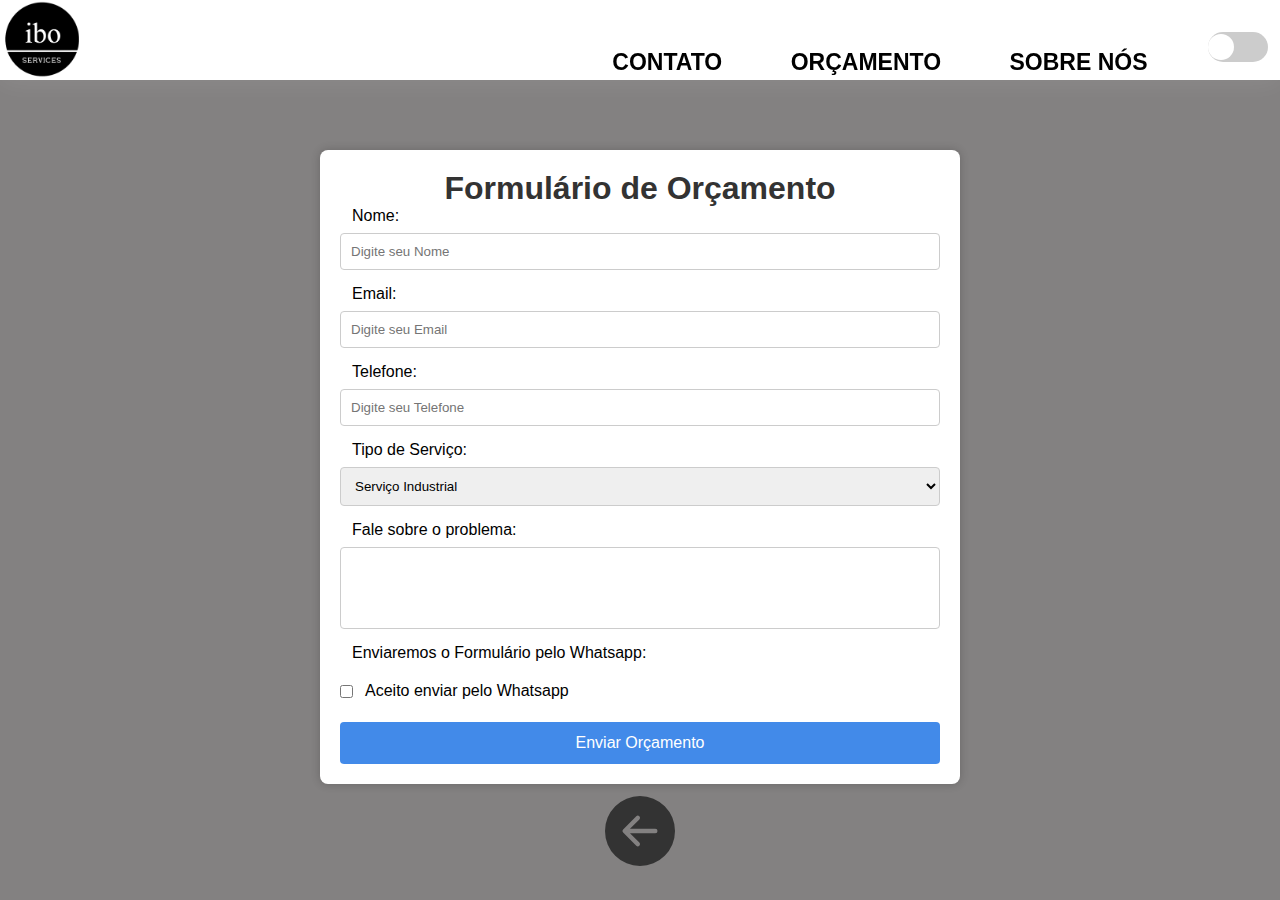
<file: FRONT-END/Empresa-main/orcamento.html>
<!DOCTYPE html>
<html lang="pt-br">
  <head>
    <meta charset="UTF-8" />
    <meta name="viewport" content="width=device-width, initial-scale=1.0" />
    <title>IBO Orçamento</title>
    <link rel="stylesheet" href="css/style.css" />
    <link rel="stylesheet" href="css/dark-mode.css" />
    <link rel="stylesheet" href="css/orcamento.css" />
  </head>

  <body>
    <header>
      <div class="logo-img"></div>
      <ul class="top-menu">
        <li><a href="index.html#contato">CONTATO</a></li>
        <li><a href="orcamento.html">ORÇAMENTO</a></li>
        <li><a href="historia.html">SOBRE NÓS</a></li> 
        <li>
          <label class="switch-dark-mode">
            <input type="checkbox" id="dark-mode" />
            <span class="fake-check"></span>
          </label>
        </li>
      </ul>
    </header>
    <div class="container">
      <h1>Formulário de Orçamento</h1>
      <form action="#" method="post">
        <label for="nome">Nome:</label>
        <input
          type="text"
          id="nome"
          name="nome"
          required
          placeholder="Digite seu Nome"
        />

        <label for="email">Email:</label>
        <input
          type="email"
          id="email"
          name="email"
          required
          placeholder="Digite seu Email"
        />

        <label for="telefone">Telefone:</label>
        <input
          type="tel"
          id="telefone"
          name="telefone"
          required
          placeholder="Digite seu Telefone"
        />

        <label for="servico">Tipo de Serviço:</label>
        <select id="servico" name="servico" required>
          <option value="web">Serviço Industrial</option>
          <option value="app">Serviço Pessoal</option>
          <option value="outro">Outros</option>
        </select>

        <label for="mensagem">Fale sobre o problema:</label>
        <textarea id="mensagem" name="mensagem" rows="4" required></textarea>

        <label for="aviso">Enviaremos o Formulário pelo Whatsapp:</label>
        <div class="checkbox-container">
          <input type="checkbox" id="aviso" name="aviso" required />
          <span>Aceito enviar pelo Whatsapp </span>
        </div>

        <button type="submit" class="botão">
          <a href="confirmacao.html">Enviar Orçamento</a>
        </button>
      </form>
    </div>

    <div class="control-back">
      <a href="index.html">
        <svg
          xmlns="http://www.w3.org/2000/svg"
          width="70"
          height="70"
          fill="currentColor"
          class="bi bi-arrow-left-circle-fill"
          viewBox="0 0 16 16"
        >
          <path
            d="M8 0a8 8 0 1 0 0 16A8 8 0 0 0 8 0zm3.5 7.5a.5.5 0 0 1 0 1H5.707l2.147 2.146a.5.5 0 0 1-.708.708l-3-3a.5.5 0 0 1 0-.708l3-3a.5.5 0 1 1 .708.708L5.707 7.5H11.5z"
          />
        </svg>
      </a>
    </div>
  </body>
</html>
</file>
<file: FRONT-END/Atividade 2/style.css>
body {
    background-color: #30343f;
}

.caixa {
    border-radius: 10px;
    height: 350px;
    color: black;

    align-items: center;
    text-align: center;
    justify-items: center;
    position: absolute;
    width: 300px;
    padding: 8% 0 0;
    margin: auto;
    position: relative;
    z-index: 1;
    background: #111214;
    max-width: 300px;
    margin: 0 auto 100px;
    padding: 45px;
    text-align: center;
    box-shadow: 0 0 20px 0 rgba(0, 0, 0, 0.2), 0 5px 5px 0 rgba(0, 0, 0, 0.24);
    top: 192px;
}

.logo {
    border-radius: 50%;
    width: 80px;
    height: 80px;
}

.nome_senha input {
    
    justify-content: space-around;
    font-family: "Roboto", sans-serif;
    outline: 0;
    background: #30343f;
    width: 100%;
    border: 0;
    margin: 0 0 15px;
    padding: 15px;
    box-sizing: border-box;
    font-size: 14px;
    color: #020202;
    

    
}
input::placeholder{
    color: #565c65;
}

button{
    color: rgb(252, 252, 252);
    background-color: #009dfe;
    border: none;
    width: 100%;
    height: 55px;
    font-size: 20px;
    border-radius: 4%;
}


p{
    color: #ffffff;
}
.conta{
    color: #708090;
    text-decoration: none;
}
a{
    color: #ffffff;
    text-decoration: none;
}
</file>
<file: FRONT-END/Empresa-main/css/dark-mode.css>
/* Dark mode configurações */

.switch-dark-mode {
    position: relative;
    display: inline-block;
    width: 60px;
    height: 30px;
  }
  .switch-dark-mode #dark-mode {
    display: none;
  }
  .switch-dark-mode .fake-check {
    position: absolute;
    cursor: pointer;
    background: #ccc;
    top: 0;
    left: 0;
    right: 0;
    bottom: 0;
    border-radius: 34px;
  }
  .fake-check:before {
    content: "";
    position: absolute;
    width: 26px;
    height: 26px;
    border-radius: 50%;
    background: #fff;
    top: 2px;
    transition: 0.5s;
  }
  #dark-mode:checked + .fake-check {
    background: #464646;
  }
  #dark-mode:checked + .fake-check::before {
    box-shadow: 6px 1px 0px 2px #f7e818;
    top: 2px;
    right: 39px;
    background-color: transparent;
    transform: translateX(30px);
  }
  body:has(#dark-mode:checked) {
    background-color: var(--body-dark-mode);
    color: var(--white-color);
  }
  body:has(#dark-mode:checked) > header {
    background-color: var(--body-dark-mode);
  }
  body:has(#dark-mode:checked) > header .top-menu > li a {
    color: var(--white-color);
  }
  body:has(#dark-mode:checked) > header .top-menu > li a:hover {
    border-bottom: var(--border-dark-mode);
  }
  body:has(#dark-mode:checked) > main {
    background-color: var(--body-dark-mode);
  }
  body:has(#dark-mode:checked) > main .section-main {
    box-shadow: var(--box-shadow-none);
    background-color: var(--box-color);
  }
  body:has(#dark-mode:checked) > main .section-main p {
    color: var(--white-color);
  }
  body:has(#dark-mode:checked) > header .logo-img {
    background-image: var(--logo-dark-mode);
  }
  body:has(#dark-mode:checked) > .container   {
    box-shadow: var(--box-shadow-none);
    background-color: var(--box-color);
   }
   
  body:has(#dark-mode:checked) > .container h1  {
    color: var(--white-color);
   }
   

   
   
  body:has(#dark-mode:checked) > .container .brands  {
   color: var(--white-color);
  }
</file>
<file: TECNOLOGIA WEB/00 Aula_inicial/style.css>
/*Questão 01*/
#conteudo{
    background-color: rgb(118, 200, 112);
}
/*Questão 02*/
.paragrafo{

    border-color: rgb(249, 3, 3) solid;
    margin: 20px;
}
/*Questão 03*/
.questao3{
    display: flex;
    flex-direction: row-reverse;

}
/*Questão 05*/
.botao{
    background-color: rgb(12, 135, 20);
    color: #fff;
    border-radius: 5rem;
    width: 100px;
    height: 50px;
    cursor: pointer;
    

}
.botao:hover{
    background-color: #7de775;
}

/*Questão 06*/
.link_a{
    color: blue;
    text-decoration: none;
}
.link_a:hover{
    transition: 2s;
    background-color: #7de775;
    color: #fff;
}
/*Questão 08*/
.logo{
    color: #ff0800;
    font-size: 24px;
    padding: 1.5;
    font: bold;
}

/*Questão 09*/
.txt{
    border: 1px solid #ccc; 
    padding: 10px; 
    box-shadow: 2px 2px 4px rgba(0, 0, 0, 0.1); 
    outline: none;
}
.txt:focus{
    border-color: #007bff; 
    box-shadow: 2px 2px 8px rgba(0, 123, 255, 0.3);
}

/*Questão 11*/
.nav-bar{
      padding: 10px
}
.nav-bar a{
    color: #fff; 
    text-decoration: none; 
    padding: 10px 20px; 
    margin-right: 10px; 
    display: inline-block; 
    transition: background-color 0.3s;
}
.nav-bar a:hover{
    background-color: #555; 
}
.nav-bar{
    text-align: right;
}

/*Questão 12*/
.card {
    width: 300px;
    padding: 20px;
    border-radius: 10px;
    box-shadow: 0 4px 8px rgba(0, 0, 0, 0.1);
    background-color: #fff;
    text-align: center;
  }
  .card h2 {
    color: #333;
  }
  .card p {
    color: #666;
  }
  .card button {
    padding: 10px 20px;
    background-color: #007bff;
    color: #fff;
    border: none;
    border-radius: 5px;
    cursor: pointer;
    transition: background-color 0.3s; 
  }
  .card button:hover {
    background-color: #0056b3;
  }
</file>
<file: TECNOLOGIA WEB/01 Aula JS/style.css>
body {
    font-family: Arial, sans-serif;
    background-color: #f4f4f4;
    margin: 0;
    padding: 0;
    box-sizing: border-box;
    
}

header {
    background-color: #333;
    color: #fff;
    padding: 20px;
    text-align: center;
}

#cabecalho {
    margin-bottom: 10px;
}

.button-magica {
    background-color: #4caf50;
    color: #fff;
    padding: 10px 20px;
    font-size: 16px;
    cursor: pointer;
}

.button-magica:hover {
    background-color: #157fe2;
    transition: 1s;
}

#p-alterarCor {
    cursor: pointer;
    color: #333;
    transition: color 0.3s ease; 
    font-size: 22px;
}

#meuParagrafo{
    padding: 10px;
    font-size: 22px;
}
section{
    display: flex;
    flex-direction: column;
    margin: auto;
}

.conteiner{
    padding: 10px;
    border: #333 solid 1px;

}

/*Questão 6*/
.thumbnails {
    display: flex;
    justify-content: space-around;
    margin-bottom: 20px;
}
.thumbnail img {
    width: 100px;
    height: auto;
    cursor: pointer;
}
.display-image {
    text-align: center;
}
.display-image img {
    max-width: 100%;
    max-height: 400px;
}
</file>
<file: TECNOLOGIA WEB/02 Aula JS/styles.css>
.time-img {
    width: 150px;
    height: auto;
    margin-right: 10px;
}
</file>
<file: FRONT-END/Empresa-main/css/orcamento.css>
body {
    font-family: Arial, sans-serif;
    background-color: #838181;
    margin: 0;
    padding: 0;
}

.container {
    max-width: 600px;
    margin: 0 auto;
    background-color: #fff;
    padding: 20px;
    border-radius: 8px;
    box-shadow: 0 0 10px rgba(0, 0, 0, 0.2);
    margin-top: 150px;
}

h1 {
    text-align: center;
    color: #333;
}

form {
    display: flex;
    flex-direction: column;
}

label {
    margin-bottom: 8px;
    margin-left: 12px;
}

input[type="text"],
input[type="email"],
input[type="tel"],
select,textarea {
    padding: 10px;
    margin-bottom: 15px;
    border: 1px solid #ccc;
    border-radius: 4px;
}
textarea { 
    resize: none;
}
.checkbox-container {
    display: flex;
    align-items: center;
}
.checkbox-container span {

    margin: 12px;
}
.control-back{
    margin-top: 12px;
    display: flex;
    margin-bottom: 1%;
}
.control-back a{
    margin: 0 auto;
    color: #333;
}
button {
    background-color: #428ae9;
    color: #fff;
    padding: 12px 20px;
    border: none;
    border-radius: 4px;
    cursor: pointer;
    font-size: 16px;
    margin-top: 10px;
}

button:hover {
    background-color: #6da2e8;
}
/* ----------------------------------------------
  Generated by AnimatiSS
  Licensed under FreeBSD License
  URL: https://xsgames.co/animatiss
  Twitter: @xsgames_
---------------------------------------------- */

.botão{animation:bounce-bottom .9s linear both}
 @keyframes bounce-bottom{
    0%{transform:translateY(45px);animation-timing-function:ease-in;opacity:1}
    24%{opacity:1}40%{transform:translateY(24px);animation-timing-function:ease-in}
    65%{transform:translateY(12px);animation-timing-function:ease-in}
    82%{transform:translateY(6px);animation-timing-function:ease-in}
    93%{transform:translateY(4px);animation-timing-function:ease-in}
    25%,55%,75%,87%{transform:translateY(0);animation-timing-function:ease-out}
    100%{transform:translateY(0);animation-timing-function:ease-out;opacity:1}}

a{
    text-decoration: none;
    color: #fff;
}
</file>
<file: FRONT-END/Empresa-main/css/style.css>
* {
  margin: 0;
  bottom: 0;
}
@import url("https://fonts.googleapis.com/css2?family=Poppins:wght@200&family=REM&display=swap");
@import url("https://cdn.jsdelivr.net/npm/bootstrap-icons@1.11.0/font/bootstrap-icons.css");
@import url("https://fonts.googleapis.com/css2?family=REM&family=Roboto:wght@300&display=swap");
@import url("https://cdn.jsdelivr.net/npm/bootstrap-icons@1.11.0/font/bootstrap-icons.css");
:root {
  --body-default-color: #fff;
  --body-dark-mode: #000;
  --default-color: #f6833a;
  --font-family-1: "Poppins", sans-serif;
  --font-family-2: "Roboto", sans-serif;
  --white-color: #fff;
  --box-color-dark-mode: #141212;
  --header-color-default: #ffffff;
  --header-box-shadow: rgb(255 255 255 / 8%) 0px 4px 26px;
  --header-dark-mode: #1b1b1b;
  --text-dark: #000;
  --box-shadow-none: 0px 0px 0px 0px;
  --box-color: #525151;
  --logo-light-mode: url(../img/logo-2-r.png);
  --logo-dark-mode: url(../img/logo-2-r-1.png);
  --border-default: 2px solid #000;
  --border-dark-mode: 2px solid #ffffff;
}
body {
  background-color: var(--body-default-color);
}
header {
  position: fixed;
  top: 0;
  width: 100%;
  height: 5rem;
  color: var(--white-color);
  background: var(--header-color-default);
  box-shadow: var(--header-box-shadow);
  z-index: 3;
  line-height: 1;
}
header .top-menu {
  float: right;
  margin-top: 2rem;
}
.top-menu li {
  display: inline;
  padding: 12px;
  font-size: 23px;
  font-family: var(--font-family-1);
  font-weight: bolder;
}
.top-menu li a {
  text-decoration: none;
  color: var(--text-dark);
}
header .logo-img {
  width: 4.8rem;
  height: 4.8rem;
  margin: 2px;
  position: absolute;
  background-size: cover;
  background-image: var(--logo-light-mode);
  background-repeat: no-repeat;
}
main {
  height: auto;
  background-color: rgb(255, 255, 255);
  margin-left: 7%;
  margin-top: 2rem;
  display: initial;
}

.container .brands {
  width: 50rem;
  margin-top: 10rem;
  margin-left: 0%;
  margin-left: 0%;
}
.brands h1 {
  display: flex;
  justify-content: center;
  font-family: var(--font-family-1);
  margin-bottom: 12px;
  font-size: 35px;
}
.brands ul  {
  width: fit-content;
}
.brands ul li{
  list-style: none ;
  margin-right: 5rem;
  display: inline;

}

.container .slider {
  margin: 30px;
  display: flex;
  width: 50%;
  background: #eef;
  height: 40%;
  overflow: hidden;
  margin: 8rem;
  border-radius: 20px;
}
.slider-area {
  display: flex;
  width: 100%;
  animation-name: slider-banner;
  animation-duration: 20s;
  animation-iteration-count: infinite;
}

.slider-img {
  position: relative;
  height: 25rem;
  width: 100%;
}
.container .slider-move {
  display: flex;
  margin-left: 40%;
  margin-right: auto;
  bottom: 0;
  width: 100%;
  height: 10px;
  line-height: 10px;
}

.slider-move li {
  display: inline;
  padding: 8px;
  margin: 1rem;
  border-radius: 51px;
  width: 20px;
  height: 20px;
  background: #929292;
  text-align: center;
  color: #000000;
  transition: ease-in 2ms;
  line-height: 1;
}
.slider-move li:hover {
  background: #000;
  color: #fff;
}

.slider-move li a {
  text-decoration: none;
  color: #fff;
  font-family: var(--font-family-1);
  font-size: 20px;
}
main .container {
  display: flex;
  flex-wrap: wrap;
  align-items: center;
  justify-content: center;
}

.container .section-main {
  width: 25rem;
  height: 25rem;
  border-radius: 20px;
  background: white;
  margin: 20px;
  box-shadow: #d5d5df 1px 0px 6px 3px;
  margin-top: 0rem;
  transition: transform 0.5s;
  padding: 16px;
  font-family: var(--font-family-2);
  font-size: 14px;
  line-height: 1.4;
  text-align: justify;
}
.section-main:hover {
  transform: scale(1.1);
}

.section-main p {
  text-align: center;
  margin-top: 2rem;
  font-family: var(--font-family-1);
  font-size: 32px;
  font-weight: bold;
}

main .social-media {
  width: 100%;
  line-height: 3rem;
}
.social-media ul {
  display: flex;
  justify-content: center;
}

.social-media ul li {
  display: inline-block;
  padding: 12px;
  cursor: pointer;
}

@keyframes slider-banner {
  0% {
    margin-left: 0;
  }
  20% {
    margin-left: 0;
  }
  25% {
    margin-left: -100%;
  }
  45% {
    margin-left: -100%;
  }
  50% {
    margin-left: -200%;
  }
  70% {
    margin-left: -200%;
  }
  85% {
    margin-left: -300%;
  }
  90% {
    margin-left: -300%;
  }
  100% {
    margin-left: 0%;
  }
}

@media screen and (max-width: 767px) {
  .top-menu li {
    font-size: 12px;
  }
}
@media screen and (max-width: 395px) {
  .top-menu {
    display: flex;
    margin-top: 1rem;
  }
}

.top-menu li:hover {
  border-bottom: 2px solid #000;
}

.top-menu li a {
  text-decoration: none;
  color: var(--text-dark);
  padding: 10px 20px;
  display: inline-block;
}

li {
  list-style: none;
  margin: 10px 0;
  transition: filter 0.3s ease-in-out;
}

li a {
  text-decoration: none;
  color: var(--text-dark);
  transition: filter 0.3s ease-in-out;
}
-- li {
  list-style: none;
  margin: 10px 0;
  transition: filter 0.3s ease-in-out;
}

li a {
  text-decoration: none;
  color: var(--text-dark);
  transition: filter 0.3s ease-in-out;
}

li a:hover {
  filter: brightness(1.7);
}

li a svg.bi-whatsapp {
  fill: green;
  width: 36px;
  height: 36px;
  transition: fill 0.3s ease-in-out;
}

li a svg.bi-facebook {
  fill: #021da4;
  width: 36px;
  height: 36px;
  transition: fill 0.3s ease-in-out;
}

li a svg.bi-linkedin {
  fill: rgb(10, 102, 194);
  width: 36px;
  height: 36px;
  transition: fill 0.3s ease-in-out;
}

@media screen and (max-width: 767px) {
  .top-menu li {
    font-size: 12px;
  }
}
@media screen and (max-width: 395px) {
  .top-menu {
    display: flex;
    margin-top: 1rem;
  }
}

.top-menu li:hover {
  border-bottom: var(--border-default);
}

.top-menu li a {
  text-decoration: none;
  color: var(--text-dark);
  padding: 10px 20px;
  display: inline-block;
}

li {
  list-style: none;
  margin: 10px 0;
  transition: filter 0.3s ease-in-out;
}

li a {
  text-decoration: none;
  color: var(--text-dark);
  transition: filter 0.3s ease-in-out;
}
-- li {
  list-style: none;
  margin: 10px 0;
  transition: filter 0.3s ease-in-out;
}

li a {
  text-decoration: none;
  color: #000;
  transition: filter 0.3s ease-in-out;
}

li a:hover {
  filter: brightness(1.7);
}

li a svg.bi-whatsapp {
  fill: green;
  width: 36px;
  height: 36px;
  transition: fill 0.3s ease-in-out;
}

li a svg.bi-facebook {
  fill: #021da4;
  width: 36px;
  height: 36px;
  transition: fill 0.3s ease-in-out;
}

li a svg.bi-linkedin {
  fill: rgb(10, 102, 194);
  width: 36px;
  height: 36px;
  transition: fill 0.3s ease-in-out;
}
.abc {
  max-width: 1200px;
  margin: 0 auto;
  padding: 20px;
  font-family:'Trebuchet MS', 'Lucida Sans Unicode', 'Lucida Grande', 'Lucida Sans', Arial, sans-serif
}

.abc h3{
  font-size: 25px;
  font-family: Georgia, 'Times New Roman', Times, serif;
}

.abc_2 {
  max-width: 1200px;
  margin: 0 auto;
  padding: 20px;
  font-family:'Trebuchet MS', 'Lucida Sans Unicode', 'Lucida Grande', 'Lucida Sans', Arial, sans-serif
}

.abc_3 {
  max-width: 1200px;
  margin: 0 auto;
  padding: 20px;
}

.sec {
  display: flex;
  flex-direction: row;
  justify-content: space-between;
  align-items: center;
  margin-bottom: 20px;
}

.sec_2 {
  display: flex;
  flex-direction: row;
  justify-content: space-between;
  align-items: center;
  margin-bottom: 20px;
}

.sec_3 {
  display: flex;
  flex-direction: row;
  justify-content: space-between;
  align-items: center;
  margin-bottom: 20px;
  margin-top: -80px;
}

.sec img {
  max-width: 40%;
  height: auto;
}

.sec_2 img {
  max-width: 40%;
  height: auto;
  display: flex;
}

.sec p {
  max-width: 50%;
  font-size: 18px;
  line-height: 1.5;
  font-family:'Trebuchet MS', 'Lucida Sans Unicode', 'Lucida Grande', 'Lucida Sans', Arial, sans-serif
}

.sec_2 p {
  max-width: 50%;
  font-size: 18px;
  line-height: 1.5;
  font-family:'Trebuchet MS', 'Lucida Sans Unicode', 'Lucida Grande', 'Lucida Sans', Arial, sans-serif
}

.sec_3 p {
  max-width: 50%;
  font-size: 18px;
  line-height: 1.5;
  font-family:'Trebuchet MS', 'Lucida Sans Unicode', 'Lucida Grande', 'Lucida Sans', Arial, sans-serif
}
.txt{
  
  display: flex;
}
.final{
  display: flex;
  justify-content: center;
  text-align: center;
  font-family:Verdana, Geneva, Tahoma, sans-serif;
}
.abc_inicio{
  font-family: 'Franklin Gothic Medium', 'Arial Narrow', Arial, sans-serif;
  font-size: 25px;
}
</file>
